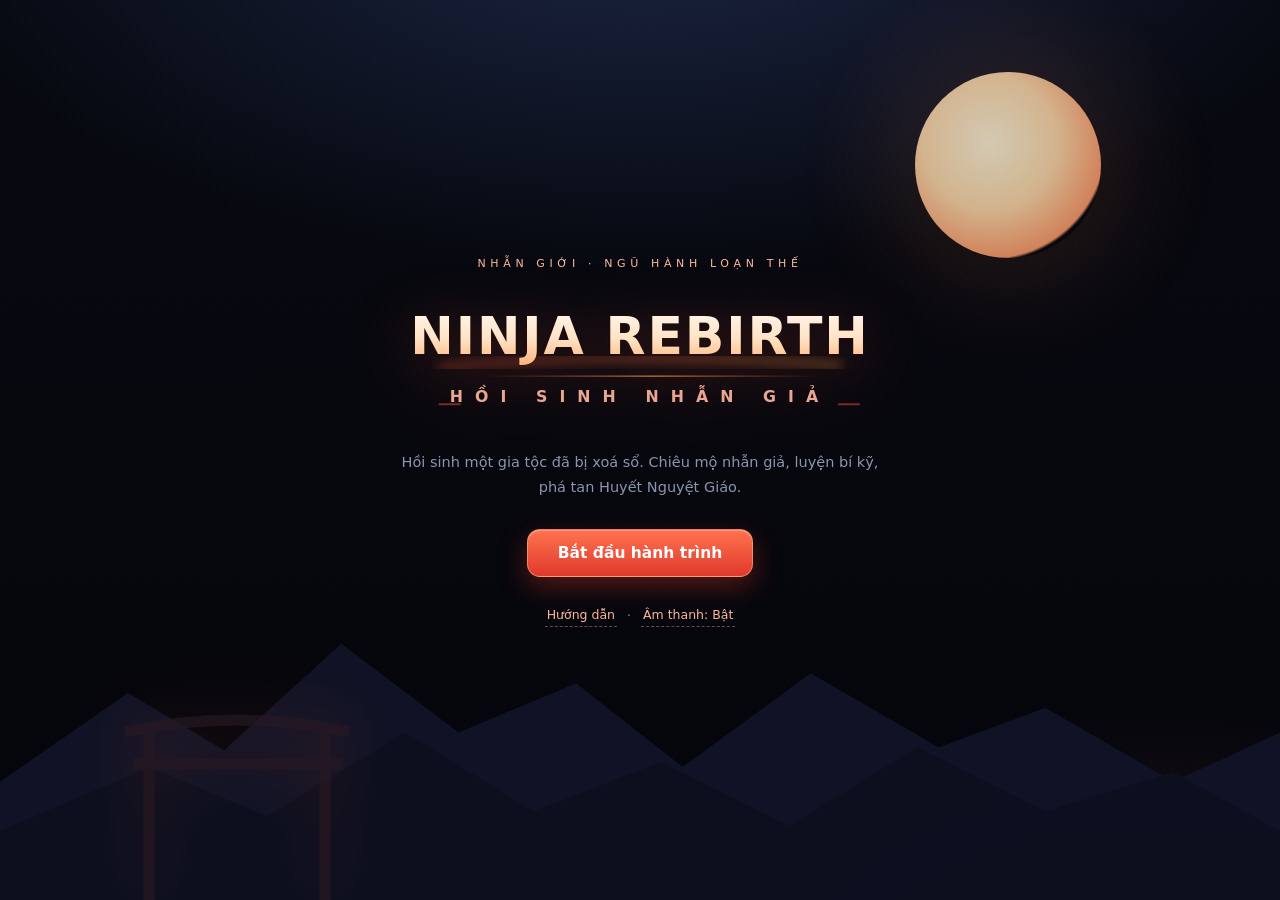
<file: index.html>
<!doctype html>
<html lang="vi">
<head>
<meta charset="utf-8">
<meta name="viewport" content="width=device-width, initial-scale=1, viewport-fit=cover">
<meta name="theme-color" content="#0a0c14">
<title>Ninja Rebirth VN — Hồi Sinh Nhẫn Giả</title>
<meta name="description" content="Ninja Rebirth VN - game nhập vai nhẫn giả theo lượt, chơi trực tiếp trên trình duyệt, không cần cài đặt.">
<link rel="icon" type="image/svg+xml" href="assets/img/icon.svg">
<link rel="stylesheet" href="assets/css/style.css">
</head>
<body>
<div class="mist" aria-hidden="true">
  <span class="petal p1"></span><span class="petal p2"></span><span class="petal p3"></span>
  <span class="petal p4"></span><span class="petal p5"></span><span class="petal p6"></span>
  <span class="petal p7"></span><span class="petal p8"></span>
</div>

<div id="app">

  <!-- ============ TITLE ============ -->
  <section class="screen is-active" id="screen-title">
    <div class="title-scene">
      <div class="title-mountains" aria-hidden="true">
        <svg viewBox="0 0 1200 420" preserveAspectRatio="none">
          <path d="M0 420 L0 300 L120 210 L210 268 L320 160 L430 250 L540 200 L640 285 L760 190 L880 265 L980 225 L1100 300 L1200 250 L1200 420 Z" fill="#111527"/>
          <path d="M0 420 L0 350 L140 285 L250 335 L380 250 L500 330 L620 280 L740 345 L860 265 L980 330 L1100 290 L1200 350 L1200 420 Z" fill="#0d1020"/>
        </svg>
      </div>
      <div class="title-moon" aria-hidden="true"></div>
      <div class="title-gate" aria-hidden="true">
        <svg viewBox="0 0 400 300">
          <g fill="none" stroke="#2a1a22" stroke-width="14">
            <path d="M90 300 L90 90"/><path d="M310 300 L310 90"/>
            <path d="M60 90 Q200 60 340 90"/>
            <path d="M70 130 L330 130"/>
          </g>
        </svg>
      </div>

      <div class="title-content">
        <p class="title-kicker">Nhẫn Giới · Ngũ Hành Loạn Thế</p>
        <img class="title-logo" src="assets/img/logo.svg" alt="Ninja Rebirth VN" width="520" height="150">
        <p class="title-sub">Hồi sinh một gia tộc đã bị xoá sổ. Chiêu mộ nhẫn giả, luyện bí kỹ,<br>phá tan Huyết Nguyệt Giáo.</p>
        <div class="title-actions">
          <button class="btn btn-primary btn-lg" id="btn-new">Bắt đầu hành trình</button>
          <button class="btn btn-ghost btn-lg" id="btn-continue" hidden>Tiếp tục</button>
        </div>
        <div class="title-foot">
          <button class="link-btn" id="btn-guide-title">Hướng dẫn</button>
          <span>·</span>
          <button class="link-btn" id="btn-sound-title">Âm thanh: Bật</button>
        </div>
      </div>
    </div>
  </section>

  <!-- ============ CREATE ============ -->
  <section class="screen" id="screen-create">
    <div class="create-wrap">
      <header class="create-head">
        <p class="eyebrow">Bước 1 / 1</p>
        <h1>Chọn nhẫn giả khai môn</h1>
        <p class="muted">Người đồng hành đầu tiên của bạn. Hai nhẫn giả còn lại sẽ gia nhập trên đường.</p>
      </header>
      <div class="starter-grid" id="starter-grid"></div>
      <div class="create-preview" id="create-preview"></div>
      <div class="create-actions">
        <label class="field">
          <span>Đạo hiệu của bạn</span>
          <input id="input-name" maxlength="16" placeholder="Vô Danh" autocomplete="off">
        </label>
        <button class="btn btn-primary btn-lg" id="btn-confirm-create">Tiến vào Nhẫn Giới</button>
      </div>
    </div>
  </section>

  <!-- ============ HUB ============ -->
  <section class="screen" id="screen-hub">
    <header class="topbar">
      <div class="brand">
        <img src="assets/img/icon.svg" alt="" width="34" height="34">
        <div>
          <strong>Ninja Rebirth</strong>
          <small>Chi nhánh VN</small>
        </div>
      </div>
      <div class="topbar-right">
        <button class="icon-btn" id="btn-guide" title="Hướng dẫn">?</button>
        <button class="icon-btn" id="btn-sound" title="Âm thanh">♪</button>
        <button class="icon-btn" id="btn-menu" title="Tùy chọn">☰</button>
        <div class="res-pill" title="Linh Thạch">
          <svg viewBox="0 0 24 24" width="16" height="16"><path d="M12 2 3 12l9 10 9-10z" fill="#ffd166"/></svg>
          <span id="res-gold">0</span>
        </div>
      </div>
    </header>

    <nav class="tabbar" id="tabbar">
      <button class="tab is-active" data-panel="team">
        <span class="tab-ico"><svg viewBox="0 0 24 24" width="18" height="18" fill="none" stroke="currentColor" stroke-width="1.7" stroke-linecap="round" stroke-linejoin="round"><circle cx="9" cy="8" r="3"/><path d="M3.2 19.2c0-3.3 2.6-5.4 5.8-5.4s5.8 2.1 5.8 5.4"/><path d="M16.2 6.4a3 3 0 0 1 0 5.4M18.4 18.8c0-2.3-1-3.9-2.6-4.7"/></svg></span><span>Đội hình</span>
      </button>
      <button class="tab" data-panel="campaign">
        <span class="tab-ico"><svg viewBox="0 0 24 24" width="18" height="18" fill="none" stroke="currentColor" stroke-width="1.7" stroke-linecap="round" stroke-linejoin="round"><path d="M4.5 19.5 15 9"/><path d="M14.4 4.2h5.4v5.4"/><path d="M19.8 4.2 13 11"/><path d="M3 21l3.4-3.4"/></svg></span><span>Nhiệm vụ</span>
      </button>
      <button class="tab" data-panel="roster">
        <span class="tab-ico"><svg viewBox="0 0 24 24" width="18" height="18" fill="none" stroke="currentColor" stroke-width="1.6" stroke-linejoin="round"><path d="M12 2.5 14.4 9.6 21.5 12 14.4 14.4 12 21.5 9.6 14.4 2.5 12 9.6 9.6Z"/><circle cx="12" cy="12" r="1.6" fill="currentColor" stroke="none"/></svg></span><span>Nhẫn giả</span>
      </button>
      <button class="tab" data-panel="quest">
        <span class="tab-ico"><svg viewBox="0 0 24 24" width="18" height="18" fill="none" stroke="currentColor" stroke-width="1.7" stroke-linecap="round" stroke-linejoin="round"><path d="M5 4.2h9.5a2.5 2.5 0 0 1 2.5 2.5v13.1H7.5A2.5 2.5 0 0 1 5 17.3Z"/><path d="M17 19.8h2V7.6a2 2 0 0 0-2-2"/><path d="M8.5 8.6h6M8.5 12h6M8.5 15.4h3.6"/></svg></span><span>Sổ tay</span>
      </button>
      <button class="tab" data-panel="shop">
        <span class="tab-ico"><svg viewBox="0 0 24 24" width="18" height="18" fill="none" stroke="currentColor" stroke-width="1.7" stroke-linecap="round" stroke-linejoin="round"><path d="M4.4 8h15.2l-1.4 11.2a1 1 0 0 1-1 .8H6.8a1 1 0 0 1-1-.8Z"/><path d="M9 8V6.2a3 3 0 0 1 6 0V8"/></svg></span><span>Cửa hàng</span>
      </button>
      <button class="tab" data-panel="arena">
        <span class="tab-ico"><svg viewBox="0 0 24 24" width="18" height="18" fill="none" stroke="currentColor" stroke-width="1.7" stroke-linecap="round" stroke-linejoin="round"><path d="M6 21V3.5"/><path d="M6 4.2h11.4l-2 4 2 4H6"/></svg></span><span>Đấu trường</span>
      </button>
    </nav>

    <main class="panels" id="panels">
      <section class="panel is-active" id="panel-team"></section>
      <section class="panel" id="panel-campaign"></section>
      <section class="panel" id="panel-roster"></section>
      <section class="panel" id="panel-quest"></section>
      <section class="panel" id="panel-shop"></section>
      <section class="panel" id="panel-arena"></section>
    </main>
  </section>

  <!-- ============ BATTLE ============ -->
  <section class="screen" id="screen-battle">
    <canvas id="fx-layer" aria-hidden="true"></canvas>
    <div class="battle-frame">
      <div class="battle-head">
        <div>
          <p class="battle-kicker" id="battle-kicker">Nhiệm vụ</p>
          <h2 id="battle-title">Chiến đấu</h2>
        </div>
        <div class="battle-tools">
          <button class="chip" id="btn-auto">Tự động: Tắt</button>
          <button class="chip" id="btn-speed">Tốc độ: ×1</button>
          <button class="chip" id="btn-flee">Rút lui</button>
        </div>
      </div>

      <div class="battle-field" id="battle-field">
        <div class="field-side" id="side-enemy"></div>
        <div class="field-mid"><span id="wave-label"></span></div>
        <div class="field-side" id="side-ally"></div>
      </div>

      <div class="battle-foot">
        <div class="log" id="battle-log" aria-live="polite"></div>
        <div class="actions" id="action-bar"></div>
      </div>
    </div>
  </section>

</div>

<div id="veil" class="veil" aria-hidden="true"><span class="veil-mark"></span></div>
<div id="modal-root"></div>
<div id="toast-root" class="toast-root" aria-live="polite"></div>

<script src="assets/js/data.js"></script>
<script src="assets/js/art.js"></script>
<script src="assets/js/sfx.js"></script>
<script src="assets/js/fx.js"></script>
<script src="assets/js/battle.js"></script>
<script src="assets/js/game.js"></script>
</body>
</html>
</file>
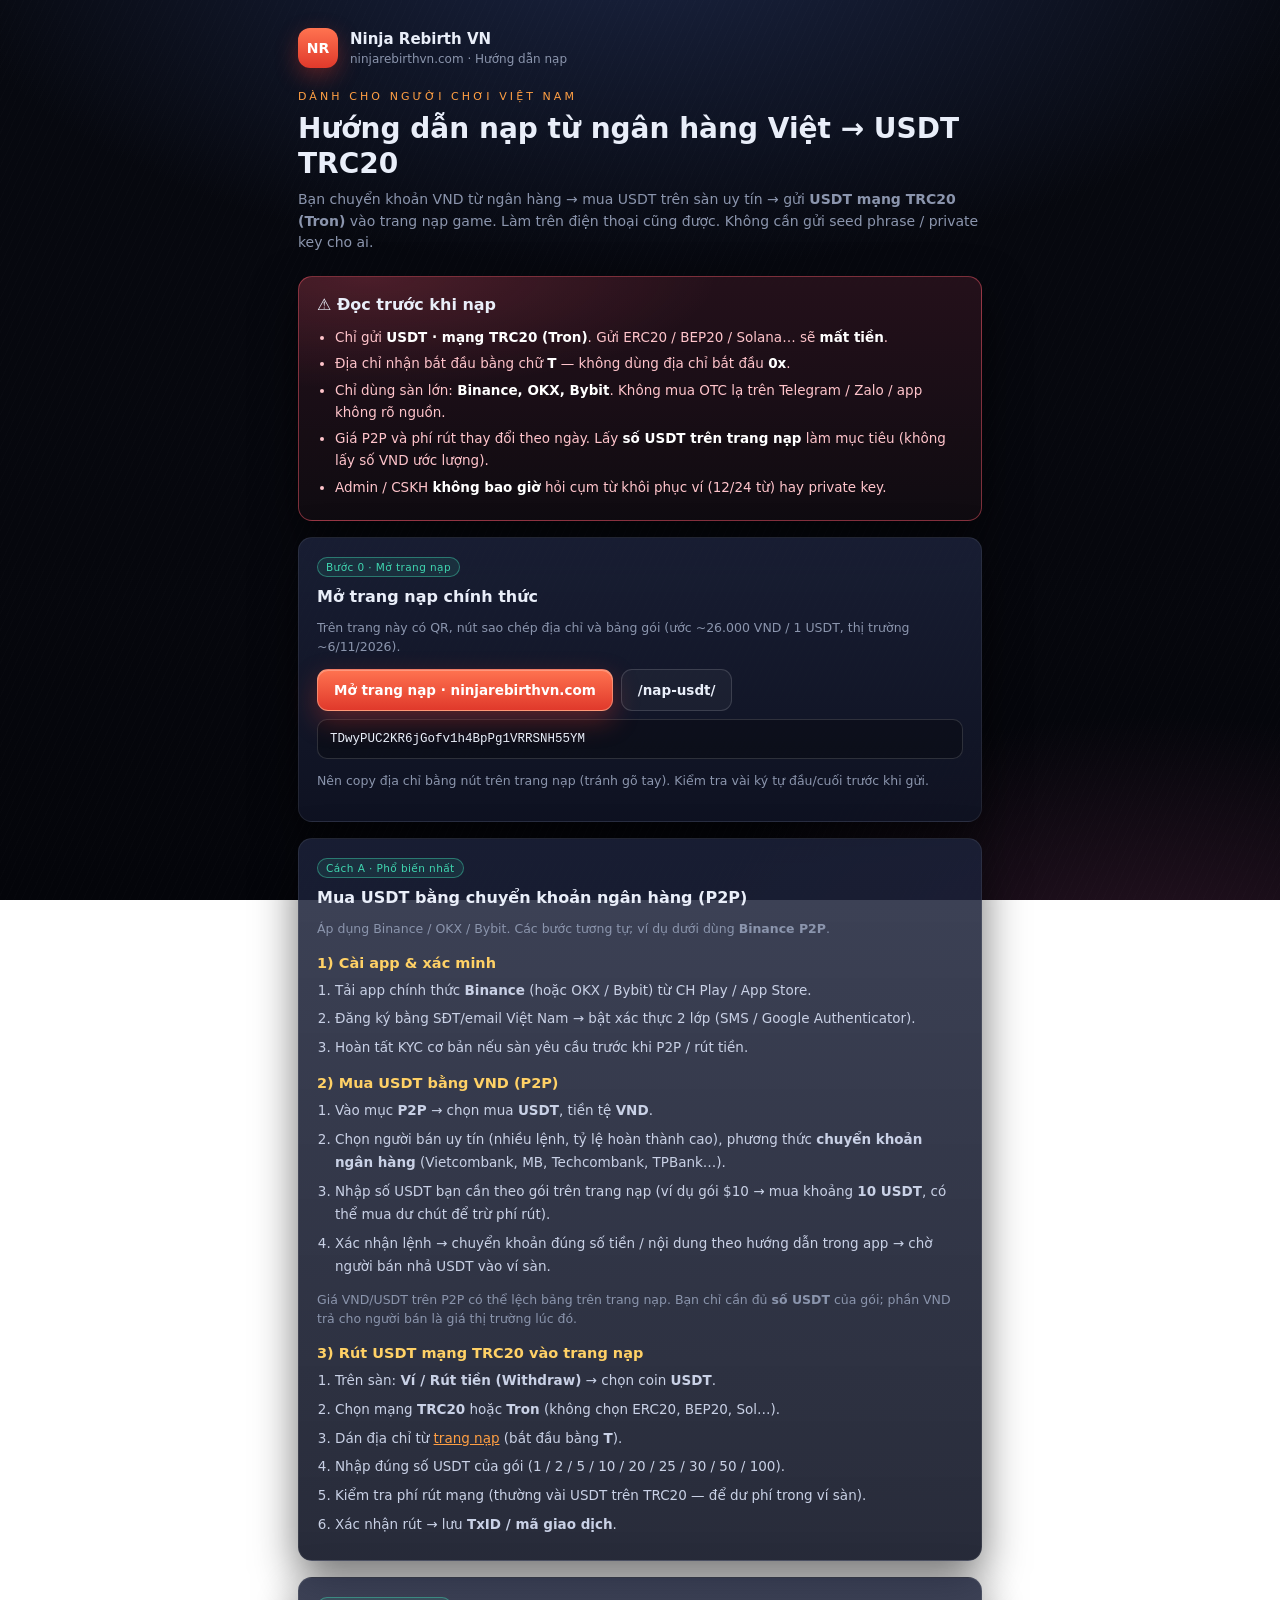
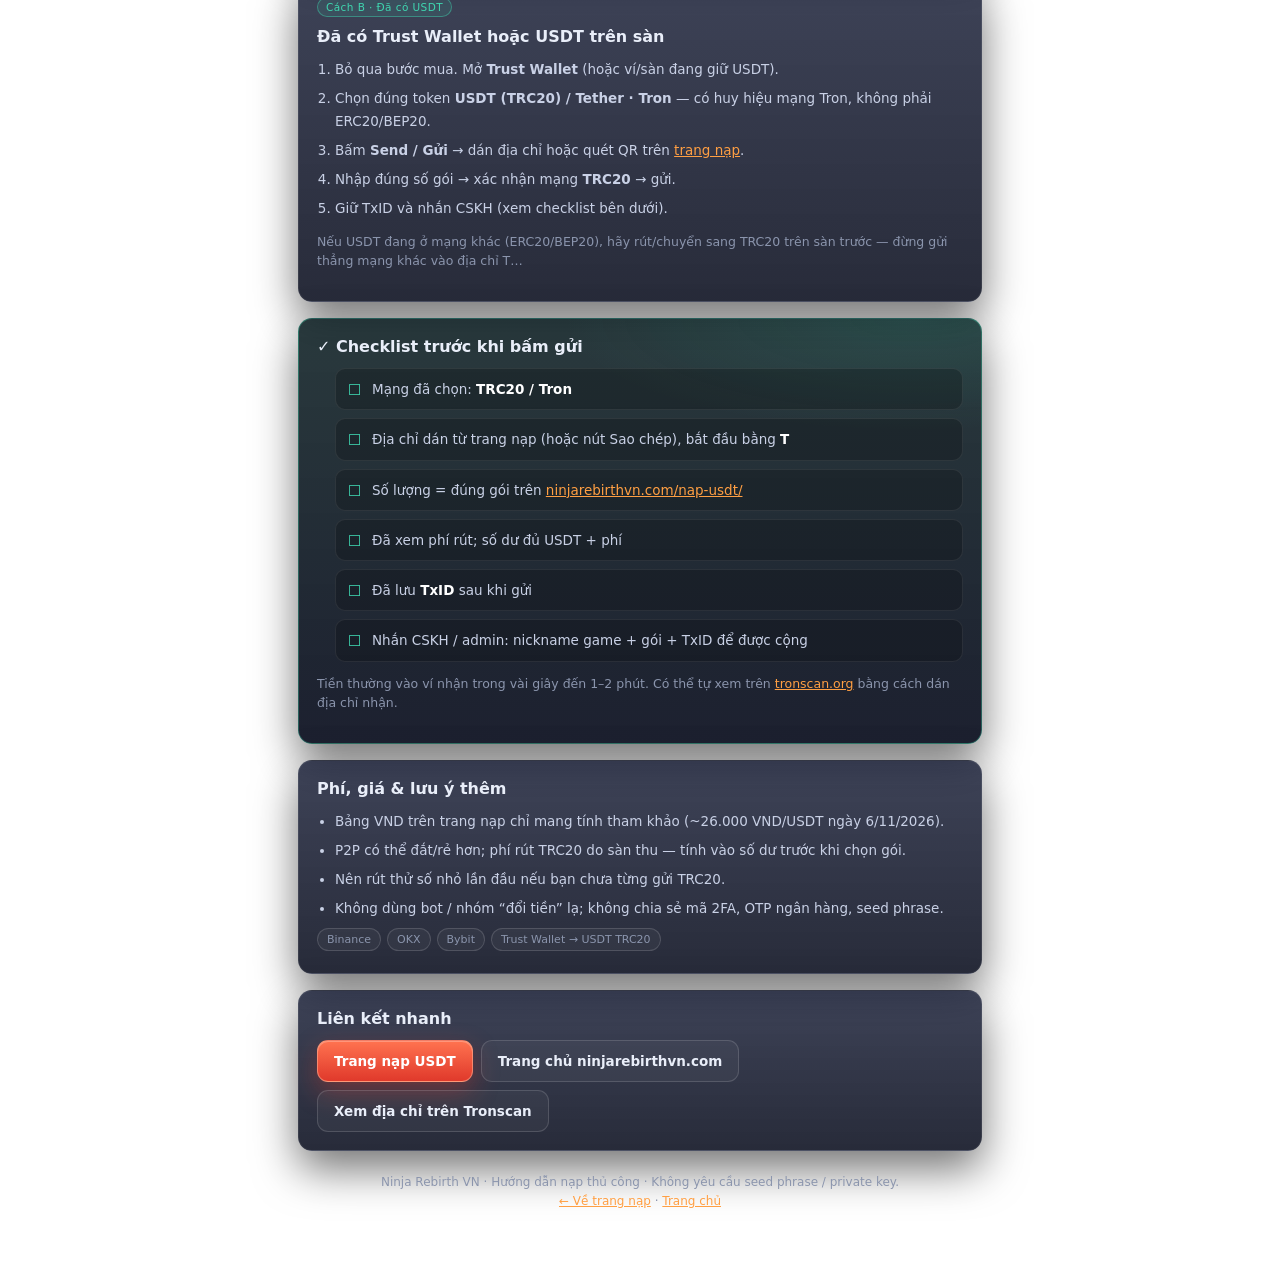
<file: huong-dan-nap-usdt/index.html>
<!doctype html>
<html lang="vi">
<head>
<meta charset="utf-8">
<meta name="viewport" content="width=device-width, initial-scale=1, viewport-fit=cover">
<meta name="theme-color" content="#0a0c14">
<meta name="robots" content="noindex">
<title>Hướng dẫn nạp từ ngân hàng Việt → USDT TRC20 — Ninja Rebirth VN</title>
<meta name="description" content="Hướng dẫn người chơi Việt Nam mua USDT bằng chuyển khoản ngân hàng rồi gửi mạng TRC20 vào trang nạp Ninja Rebirth VN.">
<style>
:root {
  --ink: #070910;
  --panel: #121627;
  --panel-2: #171d31;
  --line: rgba(255, 255, 255, .08);
  --line-2: rgba(255, 255, 255, .14);
  --text: #e9eef9;
  --muted: #8b95ad;
  --accent: #ff5a3c;
  --accent-2: #ff9f43;
  --gold: #ffd166;
  --jade: #3fd6b0;
  --danger: #ff5b6e;
  --radius: 14px;
  --shadow: 0 18px 44px rgba(0, 0, 0, .55);
  --font: "Segoe UI", system-ui, -apple-system, "Helvetica Neue", Arial, "Noto Sans", sans-serif;
}
* { box-sizing: border-box; }
html, body { height: 100%; }
body {
  margin: 0;
  font-family: var(--font);
  color: var(--text);
  background:
    radial-gradient(1200px 600px at 50% -10%, #1b2543 0%, transparent 60%),
    radial-gradient(900px 500px at 90% 110%, #2a1424 0%, transparent 55%),
    linear-gradient(#070910, #06070d 60%, #04050a);
  background-attachment: fixed;
  -webkit-font-smoothing: antialiased;
}
body::before {
  content: "";
  position: fixed; inset: 0; pointer-events: none; opacity: .5; z-index: 0;
  background-image: repeating-linear-gradient(115deg, rgba(255,255,255,.022) 0 1px, transparent 1px 7px);
}
a { color: var(--accent-2); }
.wrap {
  position: relative; z-index: 1;
  max-width: 720px;
  margin: 0 auto;
  padding: 28px 18px 64px;
}
.brand {
  display: flex; align-items: center; gap: 12px;
  margin-bottom: 22px;
}
.brand-mark {
  width: 40px; height: 40px; border-radius: 12px;
  background: linear-gradient(180deg, #ff7350, #e0392b);
  box-shadow: 0 8px 22px rgba(224,57,43,.35);
  display: grid; place-items: center;
  font-weight: 800; font-size: 14px; color: #fff;
}
.brand strong { display: block; font-size: 15px; }
.brand small { color: var(--muted); font-size: 12px; }
.eyebrow {
  font-size: 11px; letter-spacing: .28em; text-transform: uppercase;
  color: var(--accent-2); margin: 0 0 8px;
}
h1 { margin: 0 0 8px; font-size: clamp(22px, 4vw, 28px); line-height: 1.25; }
.lead { margin: 0 0 22px; color: var(--muted); line-height: 1.55; font-size: 14px; }
.card {
  background: linear-gradient(180deg, rgba(28,34,58,.85), rgba(16,20,36,.9));
  border: 1px solid var(--line);
  border-radius: var(--radius);
  box-shadow: var(--shadow);
  padding: 18px;
  margin-bottom: 16px;
}
.card h2 { margin: 0 0 12px; font-size: 16px; }
.card h3 { margin: 16px 0 8px; font-size: 14.5px; color: var(--gold); }
.card h3:first-child { margin-top: 0; }
.warn {
  border-color: rgba(255, 91, 110, .45);
  background:
    radial-gradient(500px 160px at 10% 0%, rgba(255,91,110,.18), transparent 70%),
    linear-gradient(180deg, rgba(40,18,28,.9), rgba(16,12,18,.95));
}
.warn ul, .ok ul { margin: 0; padding-left: 18px; line-height: 1.65; font-size: 13.5px; }
.warn ul { color: #ffc4cb; }
.warn li, .ok li, .steps li { margin: 4px 0; }
.warn strong, .ok strong { color: #fff; }
.ok {
  border-color: rgba(63,214,176,.35);
  background:
    radial-gradient(500px 160px at 90% 0%, rgba(63,214,176,.12), transparent 70%),
    linear-gradient(180deg, rgba(18,36,40,.9), rgba(16,20,36,.95));
}
.ok ul { color: #b8f0df; }
.tag {
  display: inline-block;
  font-size: 10.5px;
  padding: 3px 8px;
  border-radius: 999px;
  border: 1px solid rgba(63,214,176,.45);
  color: var(--jade);
  background: rgba(63,214,176,.1);
  letter-spacing: .04em;
  margin-bottom: 10px;
}
.cta {
  display: flex; flex-wrap: wrap; gap: 8px; margin-top: 12px;
}
.btn {
  border: 1px solid var(--line-2);
  background: linear-gradient(180deg, #262c4a, #171c2e);
  color: var(--text);
  padding: 12px 16px;
  border-radius: 11px;
  font-size: 13.5px;
  font-weight: 600;
  cursor: pointer;
  display: inline-flex; align-items: center; gap: 8px; justify-content: center;
  text-decoration: none;
  transition: transform .12s ease, filter .18s ease;
}
.btn:hover { transform: translateY(-1px); filter: brightness(1.12); }
.btn-primary {
  background: linear-gradient(180deg, #ff7350, #e0392b);
  border-color: rgba(255,190,160,.5);
  color: #fff;
  box-shadow: 0 10px 26px rgba(224,57,43,.35), inset 0 1px 0 rgba(255,255,255,.25);
}
.btn-ghost { background: rgba(255,255,255,.04); color: var(--text); }
.steps { margin: 0; padding-left: 18px; color: #c9d1e6; line-height: 1.7; font-size: 13.5px; }
.steps li { margin: 6px 0; }
.checklist { margin: 0; padding-left: 0; list-style: none; }
.checklist li {
  position: relative;
  padding: 10px 12px 10px 36px;
  margin: 8px 0;
  border: 1px solid var(--line);
  border-radius: 10px;
  background: rgba(0,0,0,.22);
  font-size: 13.5px;
  line-height: 1.5;
  color: #c9d1e6;
}
.checklist li::before {
  content: "☐";
  position: absolute; left: 12px; top: 10px;
  color: var(--jade); font-size: 15px;
}
.addr {
  font-family: ui-monospace, SFMono-Regular, Menlo, Consolas, monospace;
  font-size: 12.5px;
  word-break: break-all;
  background: rgba(0,0,0,.28);
  border: 1px solid var(--line-2);
  border-radius: 10px;
  padding: 10px 12px;
  line-height: 1.45;
  margin: 8px 0 0;
}
.note { margin-top: 12px; font-size: 12.5px; color: var(--muted); line-height: 1.55; }
.pill-row { display: flex; flex-wrap: wrap; gap: 6px; margin: 8px 0 4px; }
.pill {
  font-size: 11px; padding: 4px 9px; border-radius: 999px;
  border: 1px solid var(--line-2); color: var(--muted); background: rgba(255,255,255,.04);
}
.foot {
  margin-top: 22px;
  text-align: center;
  color: var(--muted);
  font-size: 12px;
  line-height: 1.6;
}
hr.soft {
  border: 0; border-top: 1px solid var(--line); margin: 14px 0;
}
</style>
</head>
<body>
<div class="wrap">
  <div class="brand">
    <div class="brand-mark" aria-hidden="true">NR</div>
    <div>
      <strong>Ninja Rebirth VN</strong>
      <small>ninjarebirthvn.com · Hướng dẫn nạp</small>
    </div>
  </div>

  <p class="eyebrow">Dành cho người chơi Việt Nam</p>
  <h1>Hướng dẫn nạp từ ngân hàng Việt → USDT TRC20</h1>
  <p class="lead">Bạn chuyển khoản VND từ ngân hàng → mua USDT trên sàn uy tín → gửi <strong>USDT mạng TRC20 (Tron)</strong> vào trang nạp game. Làm trên điện thoại cũng được. Không cần gửi seed phrase / private key cho ai.</p>

  <section class="card warn" aria-label="Cảnh báo quan trọng">
    <h2>⚠ Đọc trước khi nạp</h2>
    <ul>
      <li>Chỉ gửi <strong>USDT · mạng TRC20 (Tron)</strong>. Gửi ERC20 / BEP20 / Solana… sẽ <strong>mất tiền</strong>.</li>
      <li>Địa chỉ nhận bắt đầu bằng chữ <strong>T</strong> — không dùng địa chỉ bắt đầu <strong>0x</strong>.</li>
      <li>Chỉ dùng sàn lớn: <strong>Binance, OKX, Bybit</strong>. Không mua OTC lạ trên Telegram / Zalo / app không rõ nguồn.</li>
      <li>Giá P2P và phí rút thay đổi theo ngày. Lấy <strong>số USDT trên trang nạp</strong> làm mục tiêu (không lấy số VND ước lượng).</li>
      <li>Admin / CSKH <strong>không bao giờ</strong> hỏi cụm từ khôi phục ví (12/24 từ) hay private key.</li>
    </ul>
  </section>

  <section class="card" aria-label="Trang nạp">
    <span class="tag">Bước 0 · Mở trang nạp</span>
    <h2>Mở trang nạp chính thức</h2>
    <p class="note" style="margin-top:0">Trên trang này có QR, nút sao chép địa chỉ và bảng gói (ước ~26.000 VND / 1 USDT, thị trường ~6/11/2026).</p>
    <div class="cta">
      <a class="btn btn-primary" href="https://ninjarebirthvn.com/nap-usdt/">Mở trang nạp · ninjarebirthvn.com</a>
      <a class="btn btn-ghost" href="/nap-usdt/"> /nap-usdt/ </a>
    </div>
    <p class="addr" title="Địa chỉ nhận TRC20">TDwyPUC2KR6jGofv1h4BpPg1VRRSNH55YM</p>
    <p class="note">Nên copy địa chỉ bằng nút trên trang nạp (tránh gõ tay). Kiểm tra vài ký tự đầu/cuối trước khi gửi.</p>
  </section>

  <section class="card" aria-label="Cách A">
    <span class="tag">Cách A · Phổ biến nhất</span>
    <h2>Mua USDT bằng chuyển khoản ngân hàng (P2P)</h2>
    <p class="note" style="margin-top:0">Áp dụng Binance / OKX / Bybit. Các bước tương tự; ví dụ dưới dùng <strong>Binance P2P</strong>.</p>

    <h3>1) Cài app &amp; xác minh</h3>
    <ol class="steps">
      <li>Tải app chính thức <strong>Binance</strong> (hoặc OKX / Bybit) từ CH Play / App Store.</li>
      <li>Đăng ký bằng SĐT/email Việt Nam → bật xác thực 2 lớp (SMS / Google Authenticator).</li>
      <li>Hoàn tất KYC cơ bản nếu sàn yêu cầu trước khi P2P / rút tiền.</li>
    </ol>

    <h3>2) Mua USDT bằng VND (P2P)</h3>
    <ol class="steps">
      <li>Vào mục <strong>P2P</strong> → chọn mua <strong>USDT</strong>, tiền tệ <strong>VND</strong>.</li>
      <li>Chọn người bán uy tín (nhiều lệnh, tỷ lệ hoàn thành cao), phương thức <strong>chuyển khoản ngân hàng</strong> (Vietcombank, MB, Techcombank, TPBank…).</li>
      <li>Nhập số USDT bạn cần theo gói trên trang nạp (ví dụ gói $10 → mua khoảng <strong>10 USDT</strong>, có thể mua dư chút để trừ phí rút).</li>
      <li>Xác nhận lệnh → chuyển khoản đúng số tiền / nội dung theo hướng dẫn trong app → chờ người bán nhả USDT vào ví sàn.</li>
    </ol>
    <p class="note">Giá VND/USDT trên P2P có thể lệch bảng trên trang nạp. Bạn chỉ cần đủ <strong>số USDT</strong> của gói; phần VND trả cho người bán là giá thị trường lúc đó.</p>

    <h3>3) Rút USDT mạng TRC20 vào trang nạp</h3>
    <ol class="steps">
      <li>Trên sàn: <strong>Ví / Rút tiền (Withdraw)</strong> → chọn coin <strong>USDT</strong>.</li>
      <li>Chọn mạng <strong>TRC20</strong> hoặc <strong>Tron</strong> (không chọn ERC20, BEP20, Sol…).</li>
      <li>Dán địa chỉ từ <a href="https://ninjarebirthvn.com/nap-usdt/">trang nạp</a> (bắt đầu bằng <strong>T</strong>).</li>
      <li>Nhập đúng số USDT của gói (1 / 2 / 5 / 10 / 20 / 25 / 30 / 50 / 100).</li>
      <li>Kiểm tra phí rút mạng (thường vài USDT trên TRC20 — để dư phí trong ví sàn).</li>
      <li>Xác nhận rút → lưu <strong>TxID / mã giao dịch</strong>.</li>
    </ol>
  </section>

  <section class="card" aria-label="Cách B">
    <span class="tag">Cách B · Đã có USDT</span>
    <h2>Đã có Trust Wallet hoặc USDT trên sàn</h2>
    <ol class="steps">
      <li>Bỏ qua bước mua. Mở <strong>Trust Wallet</strong> (hoặc ví/sàn đang giữ USDT).</li>
      <li>Chọn đúng token <strong>USDT (TRC20) / Tether · Tron</strong> — có huy hiệu mạng Tron, không phải ERC20/BEP20.</li>
      <li>Bấm <strong>Send / Gửi</strong> → dán địa chỉ hoặc quét QR trên <a href="https://ninjarebirthvn.com/nap-usdt/">trang nạp</a>.</li>
      <li>Nhập đúng số gói → xác nhận mạng <strong>TRC20</strong> → gửi.</li>
      <li>Giữ TxID và nhắn CSKH (xem checklist bên dưới).</li>
    </ol>
    <p class="note">Nếu USDT đang ở mạng khác (ERC20/BEP20), hãy rút/chuyển sang TRC20 trên sàn trước — đừng gửi thẳng mạng khác vào địa chỉ T…</p>
  </section>

  <section class="card ok" aria-label="Checklist rút">
    <h2>✓ Checklist trước khi bấm gửi</h2>
    <ul class="checklist">
      <li>Mạng đã chọn: <strong>TRC20 / Tron</strong></li>
      <li>Địa chỉ dán từ trang nạp (hoặc nút Sao chép), bắt đầu bằng <strong>T</strong></li>
      <li>Số lượng = đúng gói trên <a href="https://ninjarebirthvn.com/nap-usdt/">ninjarebirthvn.com/nap-usdt/</a></li>
      <li>Đã xem phí rút; số dư đủ USDT + phí</li>
      <li>Đã lưu <strong>TxID</strong> sau khi gửi</li>
      <li>Nhắn CSKH / admin: nickname game + gói + TxID để được cộng</li>
    </ul>
    <p class="note">Tiền thường vào ví nhận trong vài giây đến 1–2 phút. Có thể tự xem trên <a href="https://tronscan.org/" target="_blank" rel="noopener noreferrer">tronscan.org</a> bằng cách dán địa chỉ nhận.</p>
  </section>

  <section class="card" aria-label="Phí và lưu ý">
    <h2>Phí, giá &amp; lưu ý thêm</h2>
    <ul class="steps" style="padding-left:18px;list-style:disc">
      <li>Bảng VND trên trang nạp chỉ mang tính tham khảo (~26.000 VND/USDT ngày 6/11/2026).</li>
      <li>P2P có thể đắt/rẻ hơn; phí rút TRC20 do sàn thu — tính vào số dư trước khi chọn gói.</li>
      <li>Nên rút thử số nhỏ lần đầu nếu bạn chưa từng gửi TRC20.</li>
      <li>Không dùng bot / nhóm “đổi tiền” lạ; không chia sẻ mã 2FA, OTP ngân hàng, seed phrase.</li>
    </ul>
    <div class="pill-row">
      <span class="pill">Binance</span>
      <span class="pill">OKX</span>
      <span class="pill">Bybit</span>
      <span class="pill">Trust Wallet → USDT TRC20</span>
    </div>
  </section>

  <section class="card" aria-label="Liên kết nhanh">
    <h2>Liên kết nhanh</h2>
    <div class="cta">
      <a class="btn btn-primary" href="https://ninjarebirthvn.com/nap-usdt/">Trang nạp USDT</a>
      <a class="btn btn-ghost" href="https://ninjarebirthvn.com/">Trang chủ ninjarebirthvn.com</a>
      <a class="btn btn-ghost" href="https://tronscan.org/#/address/TDwyPUC2KR6jGofv1h4BpPg1VRRSNH55YM" target="_blank" rel="noopener noreferrer">Xem địa chỉ trên Tronscan</a>
    </div>
  </section>

  <p class="foot">
    Ninja Rebirth VN · Hướng dẫn nạp thủ công · Không yêu cầu seed phrase / private key.<br>
    <a href="https://ninjarebirthvn.com/nap-usdt/">← Về trang nạp</a>
    ·
    <a href="https://ninjarebirthvn.com/">Trang chủ</a>
  </p>
</div>
</body>
</html>
</file>
<file: assets/css/style.css>
/* =========================================================================
   Ninja Rebirth VN — style.css
   ========================================================================= */

:root {
  --ink: #070910;
  --ink-2: #0b0e1a;
  --panel: #121627;
  --panel-2: #171d31;
  --panel-3: #1d2440;
  --line: rgba(255, 255, 255, .08);
  --line-2: rgba(255, 255, 255, .14);
  --text: #e9eef9;
  --muted: #8b95ad;
  --accent: #ff5a3c;
  --accent-2: #ff9f43;
  --gold: #ffd166;
  --jade: #3fd6b0;
  --violet: #a78bfa;
  --danger: #ff5b6e;
  --radius: 14px;
  --shadow: 0 18px 44px rgba(0, 0, 0, .55);
  --font: "Segoe UI", system-ui, -apple-system, "Helvetica Neue", Arial, "Noto Sans", sans-serif;
}

* { box-sizing: border-box; }
[hidden] { display: none !important; }

html, body { height: 100%; }

body {
  margin: 0;
  font-family: var(--font);
  color: var(--text);
  background:
    radial-gradient(1200px 600px at 50% -10%, #1b2543 0%, transparent 60%),
    radial-gradient(900px 500px at 90% 110%, #2a1424 0%, transparent 55%),
    linear-gradient(#070910, #06070d 60%, #04050a);
  background-attachment: fixed;
  -webkit-font-smoothing: antialiased;
  overflow-x: hidden;
}

body::before {
  content: "";
  position: fixed;
  inset: 0;
  pointer-events: none;
  opacity: .5;
  background-image: repeating-linear-gradient(115deg, rgba(255, 255, 255, .022) 0 1px, transparent 1px 7px);
  z-index: 0;
}

h1, h2, h3, h4 { margin: 0; font-weight: 700; letter-spacing: .2px; }
p { margin: 0; }
button { font-family: inherit; color: inherit; }
ul { margin: 0; padding: 0; list-style: none; }

/* ---------- cánh hoa bay ---------- */
.mist { position: fixed; inset: 0; pointer-events: none; z-index: 1; overflow: hidden; }
.petal {
  position: absolute;
  top: -30px;
  width: 9px; height: 9px;
  background: linear-gradient(140deg, #ffd0d8, #ff7f8f);
  border-radius: 60% 0 60% 0;
  opacity: .5;
  animation: fall linear infinite;
}
.p1 { left: 6%;  animation-duration: 17s; animation-delay: -3s; }
.p2 { left: 18%; animation-duration: 23s; animation-delay: -9s; width: 7px; height: 7px; }
.p3 { left: 31%; animation-duration: 19s; animation-delay: -14s; }
.p4 { left: 44%; animation-duration: 26s; animation-delay: -2s; width: 6px; height: 6px; }
.p5 { left: 58%; animation-duration: 21s; animation-delay: -11s; }
.p6 { left: 71%; animation-duration: 28s; animation-delay: -6s; width: 8px; height: 8px; }
.p7 { left: 84%; animation-duration: 16s; animation-delay: -16s; }
.p8 { left: 94%; animation-duration: 24s; animation-delay: -4s; width: 6px; height: 6px; }
@keyframes fall {
  0% { transform: translate3d(0, -10vh, 0) rotate(0deg); opacity: 0; }
  10% { opacity: .55; }
  100% { transform: translate3d(-90px, 108vh, 0) rotate(320deg); opacity: 0; }
}

/* ---------- screens ---------- */
#app { position: relative; z-index: 2; }
.screen { display: none; min-height: 100dvh; }
.screen.is-active { display: block; }

/* =========================================================================
   TITLE
   ========================================================================= */
#screen-title.is-active { display: flex; }

.title-scene {
  position: relative;
  flex: 1;
  display: flex;
  align-items: center;
  justify-content: center;
  padding: 48px 20px 64px;
  overflow: hidden;
}

.title-mountains { position: absolute; inset: auto 0 0 0; height: 46vh; opacity: .95; }
.title-mountains svg { width: 100%; height: 100%; display: block; }

.title-moon {
  position: absolute;
  top: 8%;
  right: 14%;
  width: 186px; height: 186px;
  border-radius: 50%;
  background: radial-gradient(circle at 40% 38%, #fff3d6 0%, #ffd9a8 42%, #ff9d6b 72%, rgba(255, 120, 90, 0) 74%);
  filter: blur(.4px);
  opacity: .82;
  box-shadow: 0 0 110px 34px rgba(255, 140, 90, .14);
  animation: moonPulse 9s ease-in-out infinite;
}
@keyframes moonPulse { 0%, 100% { transform: scale(1); opacity: .9; } 50% { transform: scale(1.04); opacity: 1; } }

.title-gate {
  position: absolute;
  left: 6%;
  bottom: 0;
  width: 320px;
  opacity: .7;
  filter: drop-shadow(0 0 30px rgba(255, 90, 60, .25));
}
.title-gate svg { width: 100%; display: block; }

.title-content {
  position: relative;
  z-index: 3;
  text-align: center;
  max-width: 640px;
  animation: rise .8s cubic-bezier(.2, .8, .2, 1) both;
}
@keyframes rise { from { transform: translateY(18px); opacity: 0; } to { transform: none; opacity: 1; } }

.title-kicker {
  text-transform: uppercase;
  letter-spacing: .42em;
  font-size: 11px;
  color: #ffb59d;
  margin-bottom: 14px;
}
.title-logo { width: min(520px, 88vw); height: auto; display: block; margin: 0 auto 18px; filter: drop-shadow(0 10px 30px rgba(255, 80, 50, .3)); }
.title-sub { color: var(--muted); font-size: 14.5px; line-height: 1.7; margin-bottom: 30px; }
.title-actions { display: flex; gap: 12px; justify-content: center; flex-wrap: wrap; }
.title-foot { margin-top: 26px; display: flex; gap: 10px; align-items: center; justify-content: center; color: var(--muted); font-size: 12.5px; }
.link-btn { background: none; border: 0; color: #ffb59d; cursor: pointer; font-size: 12.5px; padding: 4px 2px; border-bottom: 1px dashed rgba(255, 181, 157, .4); }
.link-btn:hover { color: #fff; }

/* =========================================================================
   BUTTONS / COMMON
   ========================================================================= */
.btn {
  --bg: linear-gradient(180deg, #262c4a, #171c2e);
  border: 1px solid var(--line-2);
  background: var(--bg);
  color: var(--text);
  padding: 11px 20px;
  border-radius: 11px;
  font-size: 14px;
  font-weight: 600;
  cursor: pointer;
  transition: transform .12s ease, box-shadow .18s ease, filter .18s ease;
  display: inline-flex;
  align-items: center;
  gap: 8px;
  justify-content: center;
}
.btn:hover { transform: translateY(-1px); filter: brightness(1.12); }
.btn:active { transform: translateY(1px); }
.btn:disabled { opacity: .45; cursor: not-allowed; transform: none; filter: none; }
.btn-primary {
  background: linear-gradient(180deg, #ff7350, #e0392b);
  border-color: rgba(255, 190, 160, .5);
  color: #fff;
  box-shadow: 0 10px 26px rgba(224, 57, 43, .35), inset 0 1px 0 rgba(255, 255, 255, .25);
}
.btn-gold { background: linear-gradient(180deg, #ffd98a, #e0a12b); color: #2b1c05; border-color: rgba(255, 240, 200, .6); }
.btn-ghost { background: rgba(255, 255, 255, .04); }
.btn-sm { padding: 7px 13px; font-size: 12.5px; border-radius: 9px; }
.btn-lg { padding: 14px 30px; font-size: 15.5px; border-radius: 13px; }
.btn-block { width: 100%; }

.icon-btn {
  width: 34px; height: 34px;
  display: grid; place-items: center;
  border-radius: 10px;
  border: 1px solid var(--line);
  background: rgba(255, 255, 255, .04);
  cursor: pointer;
  font-size: 14px;
  color: var(--muted);
}
.icon-btn:hover { color: #fff; border-color: var(--line-2); }

.muted { color: var(--muted); }
.eyebrow { font-size: 11px; letter-spacing: .3em; text-transform: uppercase; color: var(--accent-2); margin-bottom: 8px; }
.tag {
  display: inline-block;
  font-size: 10.5px;
  padding: 3px 8px;
  border-radius: 999px;
  border: 1px solid var(--line-2);
  color: var(--muted);
  letter-spacing: .04em;
}
.tag.hot { border-color: rgba(255, 90, 60, .5); color: #ffab97; background: rgba(255, 90, 60, .12); }
.tag.gold { border-color: rgba(255, 209, 102, .45); color: var(--gold); background: rgba(255, 209, 102, .1); }
.tag.jade { border-color: rgba(63, 214, 176, .45); color: var(--jade); background: rgba(63, 214, 176, .1); }

.card {
  background: linear-gradient(180deg, rgba(28, 34, 58, .85), rgba(16, 20, 36, .9));
  border: 1px solid var(--line);
  border-radius: var(--radius);
  box-shadow: var(--shadow);
}

.el-badge {
  display: inline-flex; align-items: center; gap: 5px;
  font-size: 11px; font-weight: 600;
  padding: 2px 8px 2px 6px;
  border-radius: 999px;
  color: var(--el);
  background: color-mix(in srgb, var(--el) 14%, transparent);
  border: 1px solid color-mix(in srgb, var(--el) 40%, transparent);
}
.el-badge b { font-size: 11px; }
.el-dot { width: 8px; height: 8px; border-radius: 50%; display: inline-block; box-shadow: 0 0 8px currentColor; }

/* =========================================================================
   CREATE
   ========================================================================= */
.create-wrap { max-width: 1080px; margin: 0 auto; padding: 40px 20px 60px; }
.create-head { text-align: center; margin-bottom: 26px; }
.create-head h1 { font-size: clamp(24px, 4vw, 34px); margin-bottom: 8px; }
.starter-grid { display: grid; grid-template-columns: repeat(3, 1fr); gap: 14px; }
.starter {
  position: relative;
  border-radius: 16px;
  border: 1px solid var(--line);
  background: linear-gradient(180deg, rgba(30, 36, 62, .8), rgba(13, 16, 30, .95));
  padding: 12px;
  cursor: pointer;
  transition: transform .18s, border-color .18s, box-shadow .18s;
  text-align: center;
}
.starter:hover { transform: translateY(-3px); border-color: var(--line-2); }
.starter.is-selected { border-color: var(--accent); box-shadow: 0 0 0 1px var(--accent), 0 16px 34px rgba(255, 90, 60, .25); }
.starter-art { width: 100%; max-width: 190px; margin: 0 auto; }
.starter-art svg { width: 100%; height: auto; display: block; border-radius: 12px; }
.starter-name { font-size: 17px; font-weight: 700; margin-top: 10px; }
.starter-title { font-size: 11.5px; color: var(--muted); margin-bottom: 8px; }
.starter-tags { display: flex; gap: 6px; justify-content: center; margin-bottom: 10px; flex-wrap: wrap; }
.starter-desc { font-size: 12.5px; color: #b7c0d4; line-height: 1.55; min-height: 54px; }
.starter-stats { display: grid; gap: 5px; margin-top: 10px; }
.stat-line { display: flex; align-items: center; gap: 8px; font-size: 11px; color: var(--muted); }
.stat-line .track { flex: 1; height: 5px; border-radius: 3px; background: rgba(255, 255, 255, .08); overflow: hidden; }
.stat-line .track i { display: block; height: 100%; border-radius: 3px; background: linear-gradient(90deg, #ff8a5c, #ffd166); }
.stat-line b { width: 26px; text-align: right; color: #dbe2f0; font-weight: 600; }
.create-preview { margin-top: 18px; }
.create-preview .preview-box {
  display: flex; gap: 16px; align-items: center;
  padding: 16px; border-radius: 14px;
  border: 1px solid var(--line);
  background: rgba(255, 255, 255, .03);
}
.create-actions { display: flex; gap: 14px; margin-top: 20px; align-items: flex-end; flex-wrap: wrap; }
.field { display: grid; gap: 6px; flex: 1; min-width: 200px; }
.field span { font-size: 12px; color: var(--muted); }
.input {
  width: 100%;
  background: rgba(255, 255, 255, .05);
  border: 1px solid var(--line-2);
  border-radius: 10px;
  padding: 12px 14px;
  color: #fff;
  font-size: 14px;
  outline: none;
}
.input:focus { border-color: var(--accent); box-shadow: 0 0 0 3px rgba(255, 90, 60, .15); }

/* =========================================================================
   HUB
   ========================================================================= */
.topbar {
  position: sticky; top: 0; z-index: 20;
  display: flex; align-items: center; justify-content: space-between;
  gap: 12px;
  padding: 10px clamp(12px, 3vw, 26px);
  background: rgba(8, 10, 18, .82);
  backdrop-filter: blur(14px);
  border-bottom: 1px solid var(--line);
}
.brand { display: flex; align-items: center; gap: 10px; }
.brand img { border-radius: 9px; }
.brand strong { display: block; font-size: 14px; letter-spacing: .4px; }
.brand small { color: var(--muted); font-size: 10.5px; letter-spacing: .18em; text-transform: uppercase; }
.topbar-right { display: flex; align-items: center; gap: 8px; }
.res-pill {
  display: flex; align-items: center; gap: 7px;
  padding: 7px 12px; border-radius: 999px;
  background: rgba(255, 209, 102, .1);
  border: 1px solid rgba(255, 209, 102, .3);
  color: var(--gold); font-weight: 700; font-size: 13px;
}

.tabbar {
  display: flex; gap: 4px;
  padding: 8px clamp(8px, 2vw, 20px);
  max-width: 1120px; margin: 0 auto;
  position: sticky; top: 55px; z-index: 19;
}
.tab {
  flex: 1;
  display: flex; flex-direction: column; align-items: center; gap: 3px;
  padding: 9px 4px;
  background: transparent;
  border: 1px solid transparent;
  border-radius: 12px;
  color: var(--muted);
  font-size: 11.5px;
  font-weight: 600;
  cursor: pointer;
  transition: .16s;
}
.tab-ico { display: grid; place-items: center; height: 18px; }
.tab-ico svg { display: block; }
.tab span:last-child { white-space: nowrap; overflow: hidden; text-overflow: ellipsis; max-width: 100%; }
.tab:hover { color: #fff; background: rgba(255, 255, 255, .04); }
.tab.is-active { color: #fff; background: linear-gradient(180deg, rgba(255, 90, 60, .22), rgba(255, 90, 60, .05)); border-color: rgba(255, 90, 60, .4); }

.panels { max-width: 1120px; margin: 0 auto; padding: 6px clamp(10px, 2vw, 24px) 90px; }
.panel { display: none; animation: fadeUp .3s ease both; }
.panel.is-active { display: block; }
@keyframes fadeUp { from { opacity: 0; transform: translateY(8px); } to { opacity: 1; transform: none; } }

.panel-head { display: flex; align-items: flex-end; justify-content: space-between; gap: 12px; margin: 6px 0 16px; flex-wrap: wrap; }
.panel-head h2 { font-size: 21px; }
.panel-head p { color: var(--muted); font-size: 12.5px; margin-top: 4px; }

/* ---------- banner ---------- */
.banner {
  position: relative; overflow: hidden;
  border-radius: 18px;
  border: 1px solid var(--line);
  padding: 22px;
  margin-bottom: 18px;
  background:
    radial-gradient(600px 200px at 15% 0%, rgba(255, 90, 60, .22), transparent 70%),
    linear-gradient(120deg, #1a1f36, #0e1120);
}
.banner h2 { font-size: clamp(20px, 3vw, 26px); margin-bottom: 6px; }
.banner p { color: var(--muted); font-size: 13px; max-width: 560px; line-height: 1.65; }
.banner .banner-actions { margin-top: 16px; display: flex; gap: 10px; flex-wrap: wrap; }
.banner::after {
  content: "";
  position: absolute;
  right: -54px; bottom: -70px;
  width: 230px; height: 230px;
  border-radius: 50%;
  border: 2px solid rgba(255, 255, 255, .06);
  box-shadow: inset 0 0 0 20px rgba(255, 255, 255, .022), inset 0 0 0 22px rgba(255, 255, 255, .03);
  background: none;
}

/* ---------- team ---------- */
.team-layout { display: grid; grid-template-columns: 1.35fr 1fr; gap: 16px; }
.team-slots { display: grid; gap: 12px; }
.slot {
  display: flex; gap: 12px; align-items: center;
  padding: 12px;
  border-radius: 14px;
  border: 1px solid var(--line);
  background: linear-gradient(100deg, rgba(255, 255, 255, .045), rgba(255, 255, 255, .01));
}
.slot.is-empty { border-style: dashed; color: var(--muted); justify-content: center; min-height: 84px; cursor: pointer; }
.slot.is-empty:hover { border-color: var(--line-2); color: #fff; }
.slot-art { width: 68px; height: 68px; flex: 0 0 auto; border-radius: 12px; overflow: hidden; }
.slot-art svg { width: 100%; height: 100%; display: block; }
.slot-body { flex: 1; min-width: 0; }
.slot-top { display: flex; align-items: center; justify-content: space-between; gap: 8px; }
.slot-name { font-weight: 700; font-size: 14.5px; }
.slot-name small { color: var(--muted); font-weight: 500; margin-left: 6px; font-size: 11px; }
.slot-sub { font-size: 11.5px; color: var(--muted); margin-top: 2px; }
.slot-stats { display: flex; gap: 8px; margin-top: 7px; font-size: 11px; color: var(--muted); flex-wrap: wrap; }
.slot-stats b { color: #dfe6f4; font-weight: 600; }

.power-box { padding: 16px; display: grid; gap: 14px; }
.power-val { font-size: 40px; font-weight: 800; line-height: 1; background: linear-gradient(180deg, #fff, #ffb27a); -webkit-background-clip: text; background-clip: text; color: transparent; }
.power-label { font-size: 11px; letter-spacing: .26em; text-transform: uppercase; color: var(--muted); }
.mini-list { display: grid; gap: 8px; font-size: 12.5px; }
.mini-list .row { display: flex; justify-content: space-between; gap: 10px; padding: 8px 10px; border-radius: 9px; background: rgba(255, 255, 255, .03); }
.mini-list .row span { color: var(--muted); }

/* ---------- roster ---------- */
.char-grid { display: grid; grid-template-columns: repeat(auto-fill, minmax(180px, 1fr)); gap: 12px; }
.char-card {
  position: relative;
  border-radius: 14px;
  border: 1px solid var(--line);
  background: linear-gradient(180deg, rgba(30, 36, 62, .7), rgba(12, 15, 28, .92));
  padding: 10px;
  cursor: pointer;
  transition: transform .16s, border-color .16s;
}
.char-card:hover { transform: translateY(-2px); border-color: var(--line-2); }
.char-card.is-in-team { border-color: rgba(255, 90, 60, .55); box-shadow: 0 0 0 1px rgba(255, 90, 60, .35) inset; }
.char-card.is-locked { opacity: .45; filter: grayscale(.8); cursor: default; }
.char-art { border-radius: 11px; overflow: hidden; }
.char-art svg { width: 100%; height: auto; display: block; }
.char-meta { margin-top: 9px; display: flex; align-items: center; justify-content: space-between; gap: 6px; }
.char-meta strong { font-size: 14px; }
.char-lv { font-size: 11px; color: var(--gold); font-weight: 700; }
.char-sub { font-size: 11px; color: var(--muted); margin-top: 3px; display: flex; justify-content: space-between; }
.stars { color: var(--gold); font-size: 10.5px; letter-spacing: 1px; }
.team-flag { position: absolute; top: 8px; left: 8px; background: var(--accent); color: #fff; font-size: 9.5px; font-weight: 700; padding: 2px 7px; border-radius: 999px; letter-spacing: .06em; }

/* ---------- campaign ---------- */
.chapter { margin-bottom: 18px; overflow: hidden; }
.chapter-head {
  display: flex; align-items: center; gap: 14px;
  padding: 16px 18px;
  border-bottom: 1px solid var(--line);
  background: linear-gradient(90deg, rgba(255, 255, 255, .05), transparent);
}
.chapter-num {
  width: 42px; height: 42px; flex: 0 0 auto;
  border-radius: 12px; display: grid; place-items: center;
  font-weight: 800; font-size: 16px;
  background: linear-gradient(180deg, rgba(255, 90, 60, .3), rgba(255, 90, 60, .08));
  border: 1px solid rgba(255, 90, 60, .4);
  color: #ffb59d;
}
.chapter-head h3 { font-size: 16px; }
.chapter-head p { font-size: 12px; color: var(--muted); margin-top: 3px; max-width: 640px; line-height: 1.6; }
.stage-list { display: grid; }
.stage-row {
  display: flex; align-items: center; gap: 12px;
  padding: 12px 16px;
  border-bottom: 1px solid rgba(255, 255, 255, .05);
  cursor: pointer;
  transition: background .14s;
}
.stage-row:last-child { border-bottom: 0; }
.stage-row:hover { background: rgba(255, 255, 255, .035); }
.stage-row.is-locked { opacity: .45; cursor: not-allowed; }
.stage-row.is-clear .stage-mark { color: var(--jade); border-color: rgba(63, 214, 176, .5); background: rgba(63, 214, 176, .12); }
.stage-mark {
  width: 34px; height: 34px; flex: 0 0 auto;
  border-radius: 10px; display: grid; place-items: center;
  border: 1px solid var(--line-2);
  font-size: 12px; font-weight: 700; color: var(--muted);
  background: rgba(255, 255, 255, .03);
}
.stage-info { flex: 1; min-width: 0; }
.stage-name { font-size: 13.5px; font-weight: 600; display: flex; align-items: center; gap: 8px; flex-wrap: wrap; }
.stage-enemies { font-size: 11.5px; color: var(--muted); margin-top: 4px; display: flex; gap: 8px; flex-wrap: wrap; align-items: center; }
.stage-reward { text-align: right; font-size: 11.5px; color: var(--muted); flex: 0 0 auto; }
.stage-reward b { color: var(--gold); font-weight: 600; }
.stage-go { flex: 0 0 auto; }

/* ---------- shop ---------- */
.shop-grid { display: grid; grid-template-columns: repeat(auto-fill, minmax(230px, 1fr)); gap: 12px; }
.shop-card { padding: 14px; display: flex; flex-direction: column; gap: 10px; }
.shop-card .shop-top { display: flex; justify-content: space-between; align-items: flex-start; gap: 8px; }
.shop-card h4 { font-size: 14px; }
.shop-card p { font-size: 12px; color: var(--muted); line-height: 1.55; flex: 1; }
.price { color: var(--gold); font-weight: 700; font-size: 13px; display: inline-flex; align-items: center; gap: 5px; }
.owned { font-size: 11px; color: var(--muted); }

/* ---------- arena ---------- */
.arena-head { display: grid; grid-template-columns: 1fr 1.6fr; gap: 16px; margin-bottom: 16px; }
.rating-box { padding: 18px; text-align: center; display: flex; flex-direction: column; justify-content: center; gap: 4px; }
.rating-box .rating { font-size: 42px; font-weight: 800; line-height: 1; }
.rating-box .tier { margin-top: 6px; font-size: 13px; font-weight: 700; letter-spacing: .1em; }
.rating-box .sub { font-size: 11.5px; color: var(--muted); margin-top: 8px; line-height: 1.6; }
.opp-list { display: grid; gap: 10px; }
.opp-card { display: flex; align-items: center; gap: 12px; padding: 12px 14px; }
.opp-art { display: flex; }
.opp-art svg { width: 42px; height: 42px; border-radius: 9px; margin-left: -12px; border: 1px solid rgba(0, 0, 0, .5); }
.opp-art svg:first-child { margin-left: 0; }
.opp-info { flex: 1; }
.opp-info strong { font-size: 13.5px; }
.opp-info p { font-size: 11.5px; color: var(--muted); margin-top: 2px; }

/* =========================================================================
   BATTLE
   ========================================================================= */
#screen-battle.is-active { display: block; }
#screen-battle {
  background:
    radial-gradient(900px 400px at 50% 0%, rgba(255, 90, 60, .12), transparent 70%),
    linear-gradient(#0a0d19, #05060c);
  min-height: 100dvh;
}
.battle-frame { max-width: 1080px; margin: 0 auto; padding: 12px clamp(8px, 2vw, 20px) 20px; display: flex; flex-direction: column; min-height: 100dvh; }
.battle-head { display: flex; align-items: center; justify-content: space-between; gap: 12px; margin-bottom: 10px; }
.battle-kicker { font-size: 10.5px; letter-spacing: .28em; text-transform: uppercase; color: var(--accent-2); white-space: nowrap; overflow: hidden; text-overflow: ellipsis; max-width: 62vw; }
.battle-head h2 { font-size: clamp(17px, 3vw, 22px); }
.battle-tools { display: flex; gap: 6px; flex-wrap: wrap; }
.chip {
  border: 1px solid var(--line-2);
  background: rgba(255, 255, 255, .05);
  border-radius: 999px;
  padding: 6px 12px;
  font-size: 11.5px;
  color: #cfd7e6;
  cursor: pointer;
  white-space: nowrap;
}
.chip:hover { background: rgba(255, 255, 255, .1); }
.chip.is-on { border-color: rgba(63, 214, 176, .5); color: var(--jade); background: rgba(63, 214, 176, .12); }

.battle-field {
  flex: 1;
  display: flex;
  flex-direction: column;
  justify-content: center;
  gap: clamp(14px, 4.5vh, 44px);
  padding: 8px 0;
  position: relative;
}
.field-side { display: grid; grid-template-columns: repeat(3, 1fr); gap: clamp(5px, 1.2vw, 12px); }
.field-mid {
  display: flex; align-items: center; gap: 14px;
  font-size: 10.5px; letter-spacing: .3em; text-transform: uppercase;
  color: rgba(255, 255, 255, .24); padding: 2px 0;
}
.field-mid::before, .field-mid::after {
  content: ""; flex: 1; height: 1px;
  background: linear-gradient(90deg, transparent, rgba(255, 255, 255, .12), transparent);
}

.unit {
  position: relative;
  border-radius: 13px;
  border: 1px solid var(--line);
  background: linear-gradient(180deg, rgba(26, 32, 54, .9), rgba(12, 15, 27, .95));
  padding: 7px;
  transition: transform .16s, border-color .16s, box-shadow .16s, filter .3s;
  cursor: default;
  min-width: 0;
}
.unit-art {
  width: min(100%, 132px);
  margin: 0 auto;
  border-radius: 9px;
  overflow: hidden;
  position: relative;
  aspect-ratio: 1 / 1;
}
.unit-art svg { width: 100%; height: 100%; display: block; }
.unit-art .unit-lv {
  position: absolute; top: 5px; left: 5px;
  font-size: 9.5px; font-weight: 700;
  background: rgba(4, 6, 12, .8);
  border: 1px solid var(--line-2);
  border-radius: 6px;
  padding: 1px 5px;
  color: #dfe6f4;
}
.unit-name { font-size: 11.5px; font-weight: 700; margin-top: 6px; text-align: center; white-space: nowrap; overflow: hidden; text-overflow: ellipsis; }
.unit-bars { display: grid; gap: 3px; margin-top: 4px; }
.bar { position: relative; height: 8px; border-radius: 5px; background: rgba(255, 255, 255, .09); overflow: hidden; }
.bar > i { position: absolute; inset: 0 auto 0 0; width: 100%; border-radius: 5px; transition: width .35s ease; }
.bar.hp > i { background: linear-gradient(90deg, #48e08a, #7ef0b0); }
.bar.hp.is-hurt > i { background: linear-gradient(90deg, #ffb03a, #ffd47a); }
.bar.hp.is-low > i { background: linear-gradient(90deg, #ff4d5e, #ff8a76); }
.bar.ch { height: 5px; }
.bar.ch > i { background: linear-gradient(90deg, #4bb8ff, #a78bfa); }
.bar.nou { height: 4px; }
.bar.nou > i { background: linear-gradient(90deg, #ffd166, #ff8a3c); }
.bar-num { font-size: 9.5px; color: var(--muted); text-align: center; margin-top: 2px; }
.unit-statuses { display: flex; gap: 3px; flex-wrap: wrap; margin-top: 4px; min-height: 14px; justify-content: center; }
.status {
  font-size: 9px;
  padding: 1px 5px;
  border-radius: 999px;
  background: rgba(255, 255, 255, .08);
  border: 1px solid var(--line-2);
  color: #cfd7e6;
}
.status.bad { color: #ff9aa6; border-color: rgba(255, 91, 110, .4); background: rgba(255, 91, 110, .12); }
.status.good { color: #8ff0c8; border-color: rgba(63, 214, 176, .4); background: rgba(63, 214, 176, .12); }

.unit.is-active { border-color: rgba(255, 209, 102, .8); box-shadow: 0 0 0 1px rgba(255, 209, 102, .4), 0 12px 30px rgba(255, 170, 60, .2); transform: translateY(-3px); }
.unit.is-targetable { cursor: pointer; border-color: rgba(255, 91, 110, .7); animation: targetPulse 1.1s ease-in-out infinite; }
@keyframes targetPulse { 0%, 100% { box-shadow: 0 0 0 0 rgba(255, 91, 110, .5); } 50% { box-shadow: 0 0 0 4px rgba(255, 91, 110, .12); } }
.unit.is-dead { filter: grayscale(1) brightness(.55); opacity: .6; }
.unit.is-dead::after {
  content: "GỤC";
  position: absolute; inset: 0;
  display: grid; place-items: center;
  font-size: 15px; font-weight: 800; letter-spacing: .2em;
  color: #ff8a97;
  background: rgba(6, 8, 14, .45);
  border-radius: 13px;
}
.unit.is-hit { animation: shake .32s ease; }
@keyframes shake { 0%, 100% { transform: translateX(0); } 25% { transform: translateX(-5px); } 75% { transform: translateX(5px); } }

.dmg-pop {
  position: absolute;
  left: 50%; top: 38%;
  transform: translate(-50%, 0);
  font-weight: 800;
  font-size: 18px;
  color: #fff;
  text-shadow: 0 2px 8px rgba(0, 0, 0, .85), 0 0 18px rgba(255, 120, 90, .8);
  pointer-events: none;
  animation: popUp .95s ease-out forwards;
  z-index: 5;
  white-space: nowrap;
}
.dmg-pop.crit { color: #ffd166; font-size: 23px; }
.dmg-pop.heal { color: #7ef0b0; }
.dmg-pop.miss { color: #9aa4b2; font-size: 14px; }
@keyframes popUp {
  0% { opacity: 0; transform: translate(-50%, 12px) scale(.7); }
  25% { opacity: 1; transform: translate(-50%, -6px) scale(1.1); }
  100% { opacity: 0; transform: translate(-50%, -46px) scale(1); }
}

.battle-foot { display: grid; gap: 8px; }
.log {
  height: 74px;
  overflow-y: auto;
  border-radius: 11px;
  border: 1px solid var(--line);
  background: rgba(4, 6, 12, .55);
  padding: 8px 12px;
  font-size: 12px;
  line-height: 1.7;
  color: #a9b4c9;
  scrollbar-width: thin;
}
.log p { margin: 0; }
.log b { color: #e9eef9; font-weight: 600; }
.log .log-heal { color: #7ef0b0; }
.log .log-bad { color: #ff9aa6; }
.log .log-sys { color: var(--accent-2); }

.actions { display: grid; grid-template-columns: repeat(4, 1fr) auto; gap: 8px; }
.skill-btn {
  text-align: left;
  border-radius: 12px;
  border: 1px solid var(--line-2);
  background: linear-gradient(180deg, rgba(38, 46, 76, .95), rgba(19, 24, 42, .98));
  padding: 9px 11px;
  cursor: pointer;
  transition: .15s;
  min-width: 0;
}
.skill-btn:hover:not(:disabled) { border-color: rgba(255, 190, 160, .6); transform: translateY(-2px); }
.skill-btn:disabled { opacity: .4; cursor: not-allowed; }
.skill-btn .s-name { font-size: 12.5px; font-weight: 700; display: block; white-space: nowrap; overflow: hidden; text-overflow: ellipsis; }
.skill-btn .s-meta { font-size: 10.5px; color: var(--muted); margin-top: 3px; display: flex; gap: 6px; align-items: center; }
.skill-btn.is-ult {
  background: linear-gradient(180deg, rgba(255, 170, 60, .3), rgba(120, 40, 20, .5));
  border-color: rgba(255, 209, 102, .65);
  box-shadow: 0 0 22px rgba(255, 160, 60, .25);
}
.actions .item-btn { padding: 9px 12px; font-size: 12.5px; }
.action-hint { grid-column: 1 / -1; font-size: 11.5px; color: var(--muted); text-align: center; }

/* =========================================================================
   MODAL / TOAST
   ========================================================================= */
.modal-backdrop {
  position: fixed; inset: 0; z-index: 60;
  background: rgba(4, 6, 12, .72);
  backdrop-filter: blur(6px);
  display: grid; place-items: center;
  padding: 18px;
  animation: fadeIn .18s ease;
}
@keyframes fadeIn { from { opacity: 0; } to { opacity: 1; } }
.modal {
  width: min(560px, 100%);
  max-height: 88dvh;
  overflow-y: auto;
  border-radius: 18px;
  border: 1px solid var(--line-2);
  background: linear-gradient(180deg, #1a2038, #0c101d);
  box-shadow: 0 30px 70px rgba(0, 0, 0, .7);
  animation: modalIn .22s cubic-bezier(.2, .9, .3, 1.1);
}
.modal.wide { width: min(760px, 100%); }
@keyframes modalIn { from { transform: translateY(14px) scale(.97); opacity: 0; } to { transform: none; opacity: 1; } }
.modal-head { display: flex; align-items: center; justify-content: space-between; gap: 12px; padding: 16px 18px; border-bottom: 1px solid var(--line); }
.modal-head h3 { font-size: 16px; }
.modal-body { padding: 16px 18px; }
.modal-foot { padding: 14px 18px; border-top: 1px solid var(--line); display: flex; gap: 10px; justify-content: flex-end; flex-wrap: wrap; }
.close-btn { background: none; border: 0; color: var(--muted); font-size: 20px; cursor: pointer; line-height: 1; padding: 2px 6px; }
.close-btn:hover { color: #fff; }

.toast-root { position: fixed; left: 50%; bottom: 24px; transform: translateX(-50%); z-index: 90; display: grid; gap: 8px; width: min(420px, 92vw); }
.toast {
  padding: 11px 16px;
  border-radius: 11px;
  font-size: 13px;
  text-align: center;
  background: linear-gradient(180deg, #26304d, #141a2c);
  border: 1px solid var(--line-2);
  box-shadow: 0 12px 30px rgba(0, 0, 0, .5);
  animation: toastIn .24s ease both;
}
.toast.err { border-color: rgba(255, 91, 110, .5); color: #ffb3bc; }
.toast.ok { border-color: rgba(63, 214, 176, .5); color: #a5f5d8; }
@keyframes toastIn { from { opacity: 0; transform: translateY(12px); } to { opacity: 1; transform: none; } }

/* ---------- char detail modal ---------- */
.detail-head { display: flex; gap: 14px; align-items: flex-start; }
.detail-art { width: 132px; flex: 0 0 auto; border-radius: 13px; overflow: hidden; }
.detail-art svg { width: 100%; display: block; }
.detail-name { font-size: 20px; font-weight: 800; }
.detail-title { font-size: 12px; color: var(--muted); margin-top: 2px; }
.detail-tags { display: flex; gap: 6px; margin-top: 8px; flex-wrap: wrap; }
.detail-bio { font-size: 12.5px; color: #b7c0d4; line-height: 1.65; margin-top: 12px; }
.stat-grid { display: grid; grid-template-columns: repeat(2, 1fr); gap: 8px; margin-top: 14px; }
.stat-box { background: rgba(255, 255, 255, .04); border: 1px solid var(--line); border-radius: 10px; padding: 8px 11px; display: flex; justify-content: space-between; font-size: 12px; }
.stat-box span { color: var(--muted); }
.stat-box b { color: #eef3ff; }
.skill-list { display: grid; gap: 8px; margin-top: 14px; }
.skill-item { border: 1px solid var(--line); border-radius: 10px; padding: 9px 11px; background: rgba(255, 255, 255, .025); }
.skill-item .sk-top { display: flex; justify-content: space-between; gap: 8px; font-size: 12.5px; font-weight: 600; }
.skill-item .sk-top em { color: var(--muted); font-style: normal; font-size: 11px; font-weight: 500; }
.skill-item p { font-size: 11.5px; color: var(--muted); margin-top: 3px; line-height: 1.5; }
.equip-row { display: grid; grid-template-columns: repeat(3, 1fr); gap: 8px; margin-top: 12px; }
.equip-slot { border: 1px dashed var(--line-2); border-radius: 10px; padding: 8px 10px; font-size: 11.5px; cursor: pointer; background: rgba(255, 255, 255, .02); }
.equip-slot:hover { border-color: var(--accent); }
.equip-slot span { display: block; color: var(--muted); font-size: 10px; text-transform: uppercase; letter-spacing: .1em; margin-bottom: 3px; }
.equip-slot b { font-weight: 600; }
.equip-pick { display: grid; gap: 8px; }
.equip-opt { display: flex; align-items: center; justify-content: space-between; gap: 10px; padding: 10px 12px; border-radius: 10px; border: 1px solid var(--line); background: rgba(255, 255, 255, .03); cursor: pointer; }
.equip-opt:hover { border-color: var(--accent); }
.equip-opt .eq-name { font-size: 13px; font-weight: 600; }
.equip-opt .eq-stats { font-size: 11px; color: var(--muted); margin-top: 2px; }

/* ---------- helpers ---------- */
.row { display: flex; gap: 10px; align-items: center; }
.row.wrap { flex-wrap: wrap; }
.spacer { flex: 1; }
.grid-2 { display: grid; grid-template-columns: 1fr 1fr; gap: 12px; }
.empty { text-align: center; color: var(--muted); font-size: 12.5px; padding: 26px 10px; }
.divider { height: 1px; background: var(--line); margin: 14px 0; }
.nowrap { white-space: nowrap; }
.hidden { display: none !important; }

/* =========================================================================
   RESPONSIVE
   ========================================================================= */
@media (max-width: 860px) {
  .team-layout { grid-template-columns: 1fr; }
  .arena-head { grid-template-columns: 1fr; }
  .starter-grid { grid-template-columns: 1fr; }
  .starter { display: grid; grid-template-columns: 110px 1fr; gap: 12px; text-align: left; align-items: center; }
  .starter-art { max-width: 110px; }
  .starter-name { margin-top: 0; }
  .starter-desc { min-height: 0; }
  .starter-tags, .starter-stats { justify-content: flex-start; }
  .title-moon { width: 130px; height: 130px; right: 8%; }
  .title-gate { width: 190px; left: 0; opacity: .4; }
  .stat-grid { grid-template-columns: 1fr; }
  .detail-art { width: 104px; }
  .equip-row { grid-template-columns: 1fr; }
}

@media (max-width: 640px) {
  .tabbar { position: sticky; top: 54px; }
  .tab span:last-child { font-size: 10px; }
  .field-side { gap: 4px; }
  .unit { padding: 5px; border-radius: 11px; }
  .unit-art { width: min(100%, 96px); }
  .battle-head { gap: 8px; flex-wrap: wrap; }
  .battle-kicker { font-size: 8.5px; letter-spacing: .1em; max-width: 100%; }
  .battle-head h2 { font-size: 16px; }
  .chip { padding: 5px 10px; font-size: 10.5px; }
  .unit-name { font-size: 10.5px; }
  .unit-art .unit-lv { font-size: 8.5px; }
  .actions { grid-template-columns: repeat(2, 1fr); }
  .actions .item-btn { grid-column: 1 / -1; }
  .log { height: 64px; font-size: 11px; }
  .stage-reward { display: none; }
  .battle-field { gap: 6px; }
  .brand strong { font-size: 12.5px; }
  .brand small { display: none; }
  .res-pill { padding: 6px 9px; font-size: 12px; }
  .panel-head h2 { font-size: 18px; }
  .char-grid { grid-template-columns: repeat(2, 1fr); }
  .char-meta strong { font-size: 12.5px; }
  .create-wrap { padding-top: 24px; }
  .title-scene { padding-top: 30px; padding-bottom: 40px; }
  .banner { padding: 16px; }
  .banner::after { font-size: 110px; }
}

@media (prefers-reduced-motion: reduce) {
  *, *::before, *::after { animation-duration: .01ms !important; animation-iteration-count: 1 !important; transition-duration: .01ms !important; }
}

/* ---------- bổ sung: thanh tốc độ & hiệu ứng kỹ năng ---------- */
.bar.gauge { height: 3px; background: rgba(255, 255, 255, .05); }
.bar.gauge > i { background: linear-gradient(90deg, #7f8aa3, #e9eef9); opacity: .5; transition: width .25s linear; }

.skill-cast {
  position: absolute;
  left: 50%; top: 42%;
  transform: translate(-50%, -50%);
  font-size: clamp(19px, 4.4vw, 38px);
  font-weight: 900;
  letter-spacing: .12em;
  color: #fff;
  text-shadow: 0 0 34px rgba(255, 120, 80, .95), 0 6px 20px rgba(0, 0, 0, .85);
  pointer-events: none;
  z-index: 9;
  white-space: nowrap;
  animation: castIn .92s ease forwards;
}
@keyframes castIn {
  0% { opacity: 0; transform: translate(-50%, -50%) scale(.82); }
  22% { opacity: 1; transform: translate(-50%, -50%) scale(1.03); }
  70% { opacity: 1; }
  100% { opacity: 0; transform: translate(-50%, -62%) scale(1); }
}

.chapter.is-locked { opacity: .55; }

/* =========================================================================
   HIỆU ỨNG CHIẾN ĐẤU
   ========================================================================= */
#fx-layer {
  position: fixed;
  inset: 0;
  width: 100%;
  height: 100%;
  pointer-events: none;
  z-index: 30;
}

.fx-lunge-up { animation: lungeUp .38s cubic-bezier(.2, .8, .3, 1); }
.fx-lunge-down { animation: lungeDown .38s cubic-bezier(.2, .8, .3, 1); }
@keyframes lungeUp {
  0% { transform: none; }
  30% { transform: translateY(-16px) scale(1.035); }
  100% { transform: none; }
}
@keyframes lungeDown {
  0% { transform: none; }
  30% { transform: translateY(16px) scale(1.035); }
  100% { transform: none; }
}

.fx-shake { animation: fxShake .34s ease; }
.fx-shake-strong { animation: fxShakeStrong .5s ease; }
@keyframes fxShake {
  0%, 100% { transform: translate(0, 0); }
  20% { transform: translate(-6px, 2px); }
  40% { transform: translate(5px, -3px); }
  60% { transform: translate(-4px, 1px); }
  80% { transform: translate(3px, -1px); }
}
@keyframes fxShakeStrong {
  0%, 100% { transform: translate(0, 0); }
  15% { transform: translate(-10px, 4px) rotate(-.4deg); }
  35% { transform: translate(9px, -5px) rotate(.4deg); }
  55% { transform: translate(-7px, 3px); }
  75% { transform: translate(5px, -2px); }
  90% { transform: translate(-3px, 1px); }
}

/* =========================================================================
   CHUYỂN CẢNH
   ========================================================================= */
.veil {
  position: fixed;
  inset: 0;
  z-index: 80;
  pointer-events: none;
  opacity: 0;
  transition: opacity .3s ease;
  background: radial-gradient(circle at 50% 45%, #16203a 0%, #06070d 68%);
  display: grid;
  place-items: center;
}
.veil.is-on { opacity: 1; }
.veil-mark {
  width: 46px; height: 46px;
  border: 2px solid rgba(255, 120, 90, .85);
  border-top-color: transparent;
  border-radius: 50%;
  animation: veilSpin 1s linear infinite;
  box-shadow: 0 0 26px rgba(255, 90, 60, .45);
}
@keyframes veilSpin { to { transform: rotate(360deg); } }

/* =========================================================================
   SỔ TAY NHIỆM VỤ
   ========================================================================= */
.quest-grid { display: grid; grid-template-columns: 1.05fr .95fr; gap: 16px; }
.quest-card { padding: 18px; position: relative; overflow: hidden; }
.quest-card.story { background: radial-gradient(600px 200px at 10% 0%, rgba(255, 90, 60, .16), transparent 70%), linear-gradient(180deg, rgba(28, 34, 58, .85), rgba(14, 18, 32, .92)); }
.quest-ribbon { font-size: 10px; letter-spacing: .22em; text-transform: uppercase; color: var(--accent-2); margin-bottom: 10px; }
.quest-name { font-size: 17px; margin-bottom: 4px; }
.quest-giver { font-size: 11.5px; color: var(--muted); }
.quest-brief { font-size: 13px; color: #c3cbdc; line-height: 1.65; margin-top: 10px; }
.quest-story {
  font-size: 12.5px; color: #9fb0c9; font-style: italic; line-height: 1.65;
  margin-top: 12px; padding-left: 10px;
  border-left: 2px solid rgba(255, 90, 60, .55);
}
.quest-bar { height: 8px; border-radius: 5px; background: rgba(255, 255, 255, .08); overflow: hidden; margin-top: 14px; }
.quest-bar > span { display: block; height: 100%; width: 0; border-radius: 5px; background: linear-gradient(90deg, #ff8a5c, #ffd166); transition: width .45s ease; }
.quest-bar.small { height: 5px; margin-top: 7px; }
.quest-foot { display: flex; align-items: center; gap: 10px; margin-top: 12px; flex-wrap: wrap; font-size: 12px; }
.quest-foot .quest-reward { color: var(--gold); margin-left: auto; }
.quest-done { display: flex; gap: 6px; margin-top: 16px; }
.qdot { width: 8px; height: 8px; border-radius: 50%; background: rgba(255, 255, 255, .14); }
.qdot.on { background: var(--accent); box-shadow: 0 0 8px rgba(255, 90, 60, .8); }
.daily-list { display: grid; gap: 10px; margin-top: 14px; }
.daily-row {
  display: flex; align-items: center; gap: 12px;
  padding: 10px 12px; border-radius: 11px;
  border: 1px solid var(--line);
  background: rgba(255, 255, 255, .03);
}
.daily-row.is-claimed { opacity: .45; }
.daily-main { flex: 1; min-width: 0; }
.daily-name { font-size: 13px; font-weight: 600; }
.daily-sub { font-size: 11px; color: var(--muted); margin-top: 6px; }

@media (max-width: 860px) {
  .quest-grid { grid-template-columns: 1fr; }
}
@media (max-width: 640px) {
  .tab { padding: 7px 2px; }
  .tab span:last-child { font-size: 9px; }
  .tab-ico svg { width: 16px; height: 16px; }
  .quest-card { padding: 14px; }
  .quest-name { font-size: 15px; }
}

.dmg-pop.elem { color: #7fe3ff; font-size: 11.5px; font-weight: 700; letter-spacing: .04em; text-shadow: 0 2px 8px rgba(0, 0, 0, .9); }
</file>
